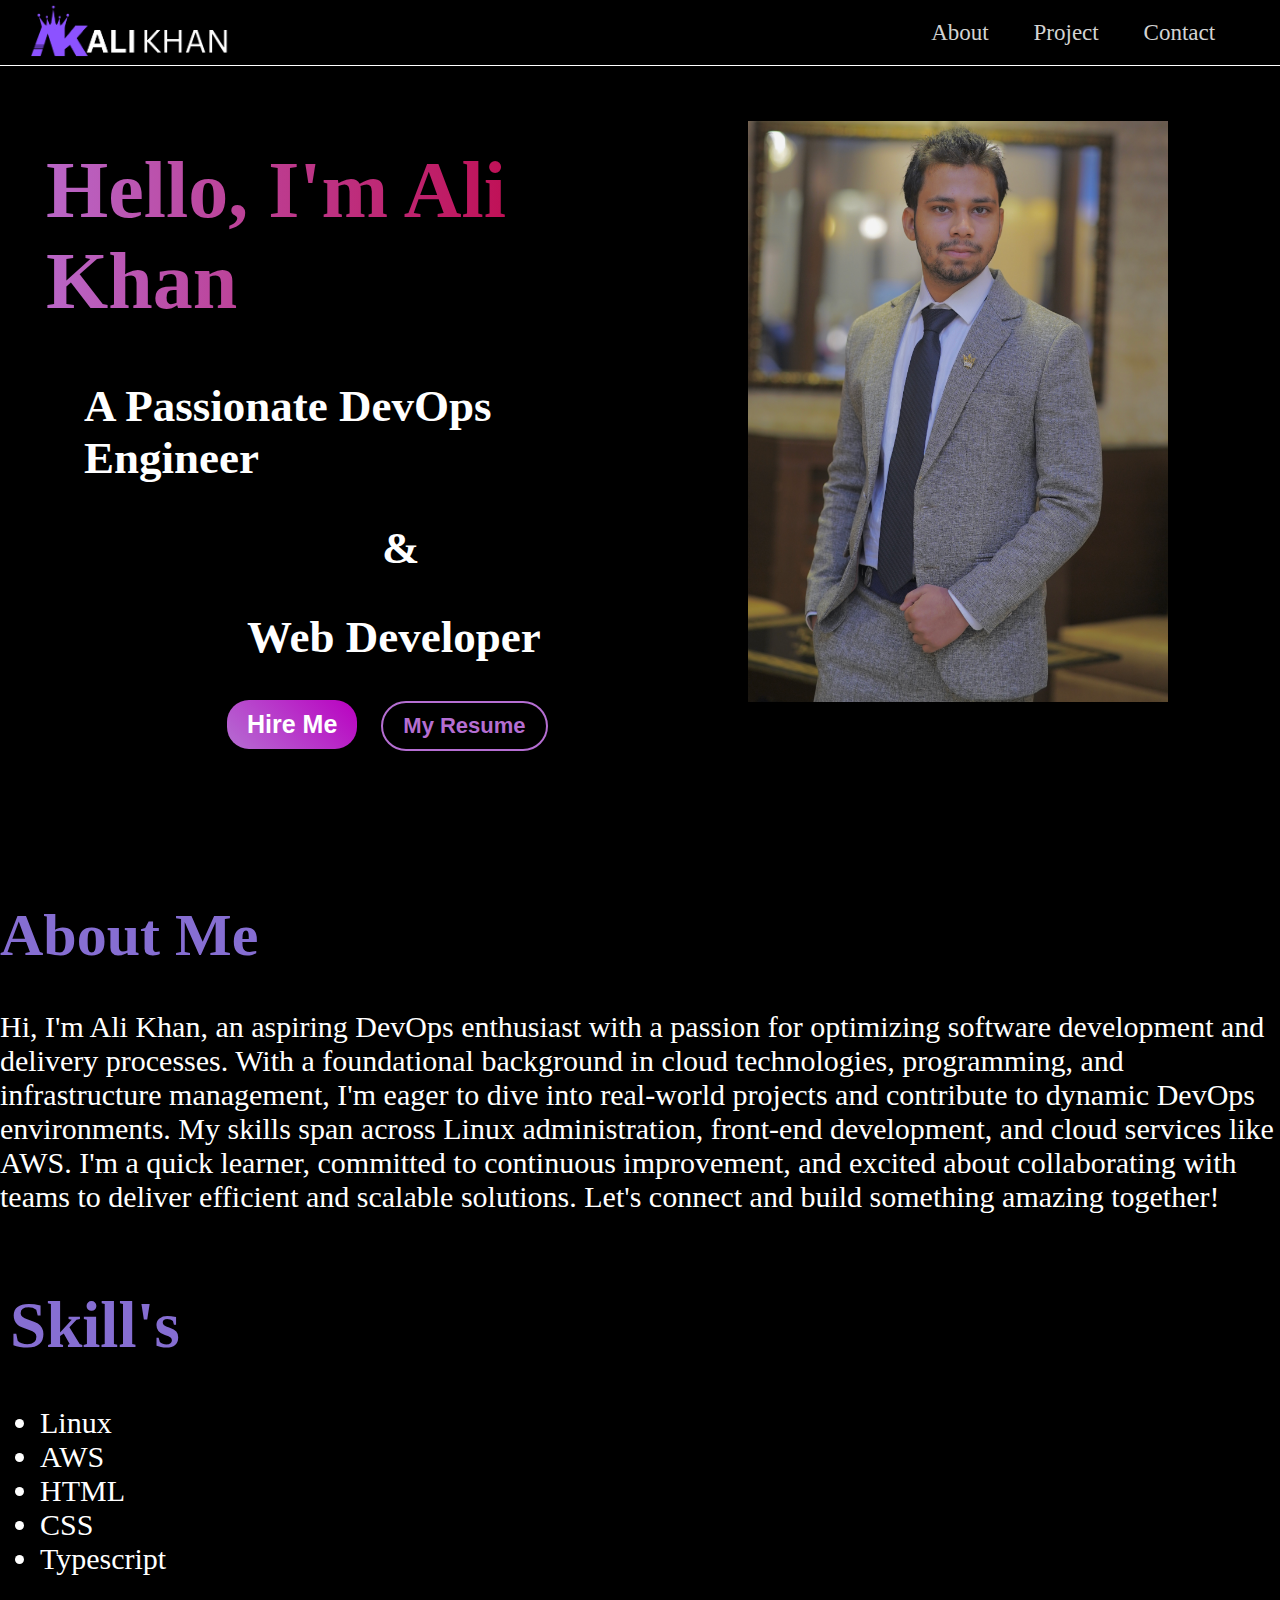
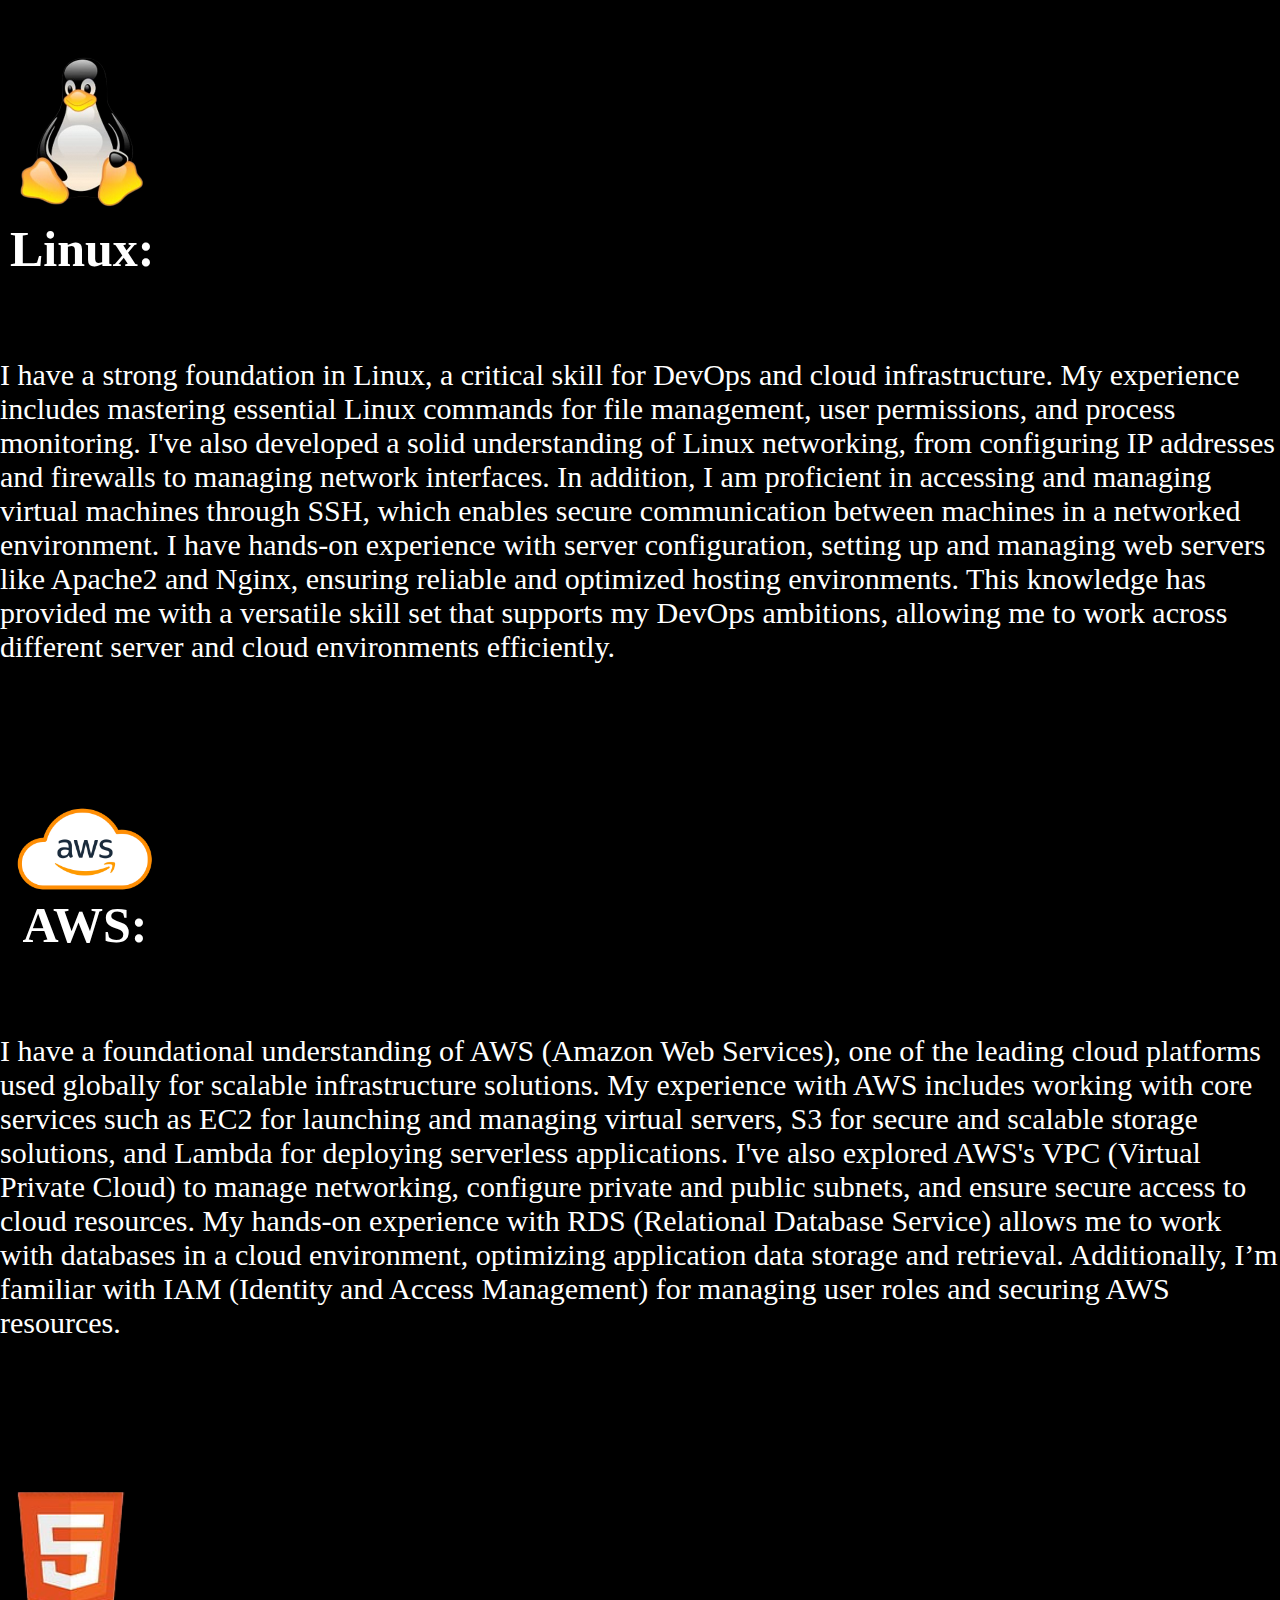
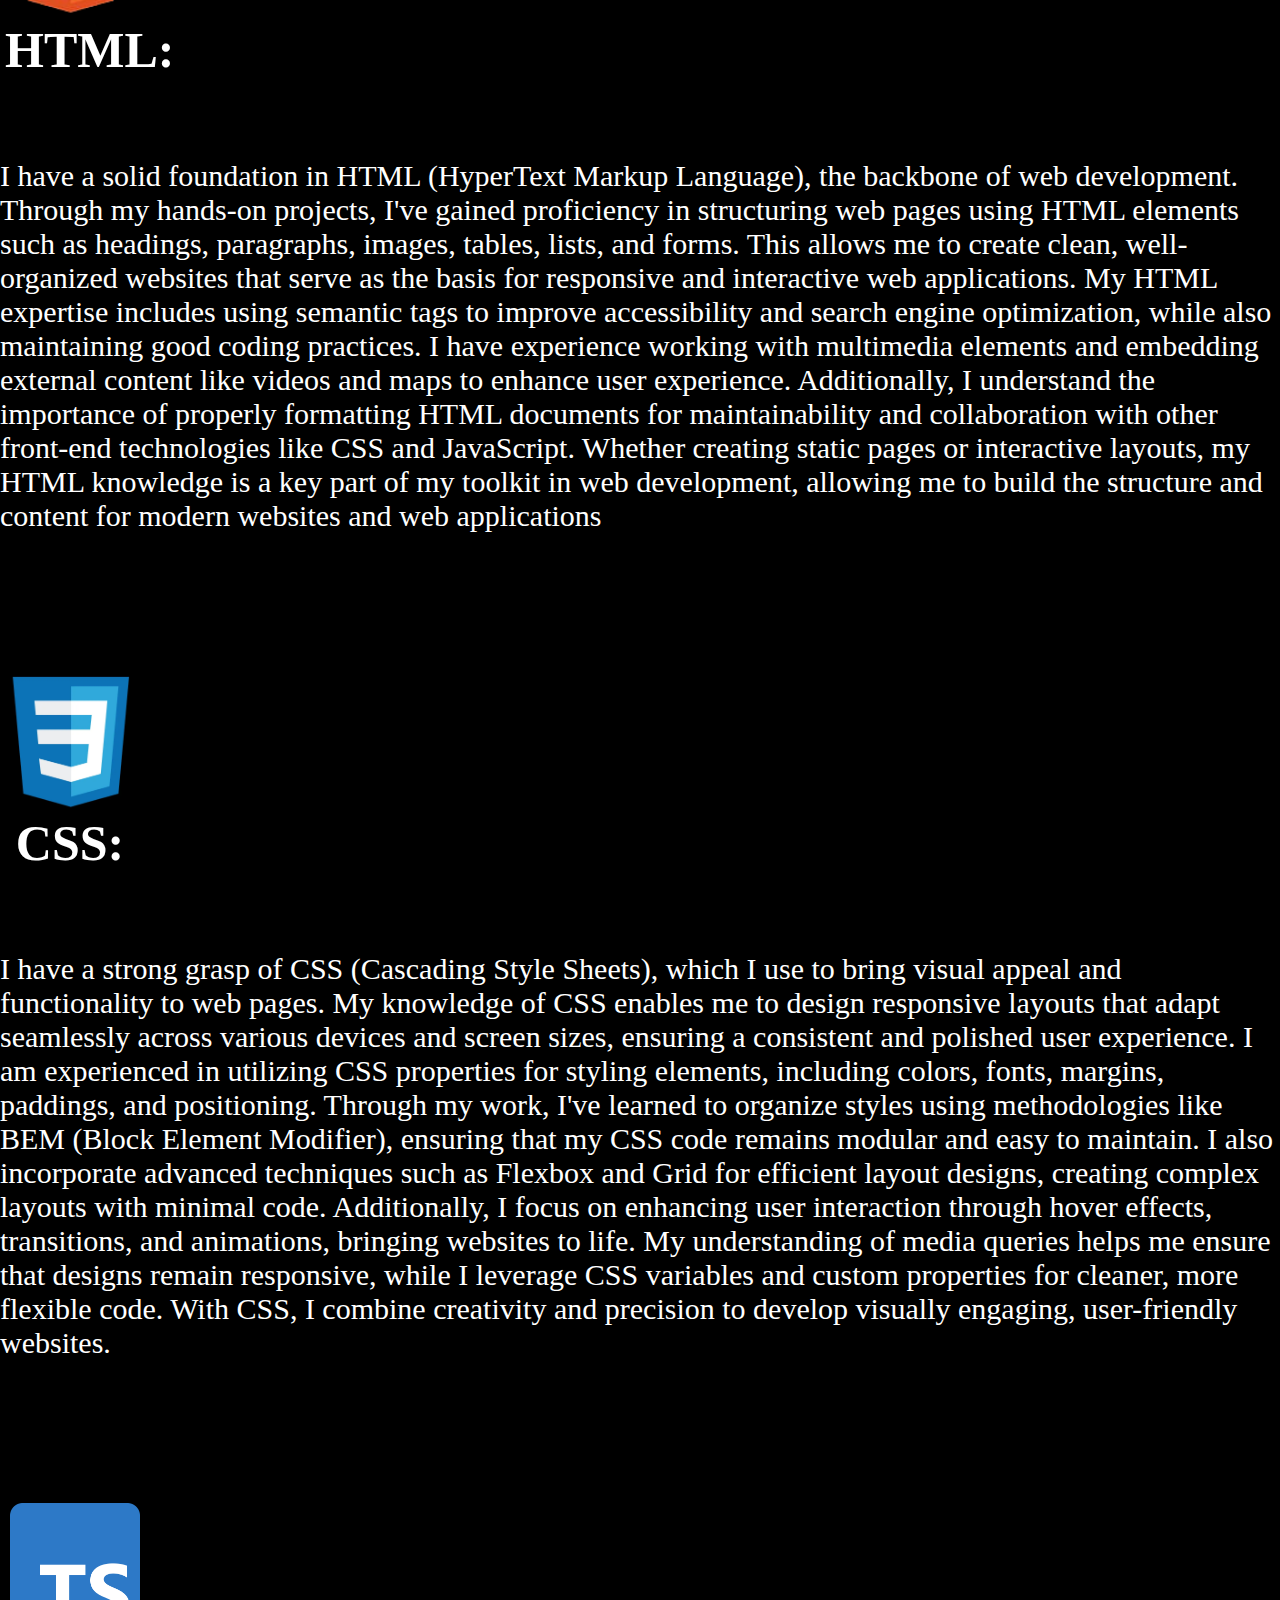
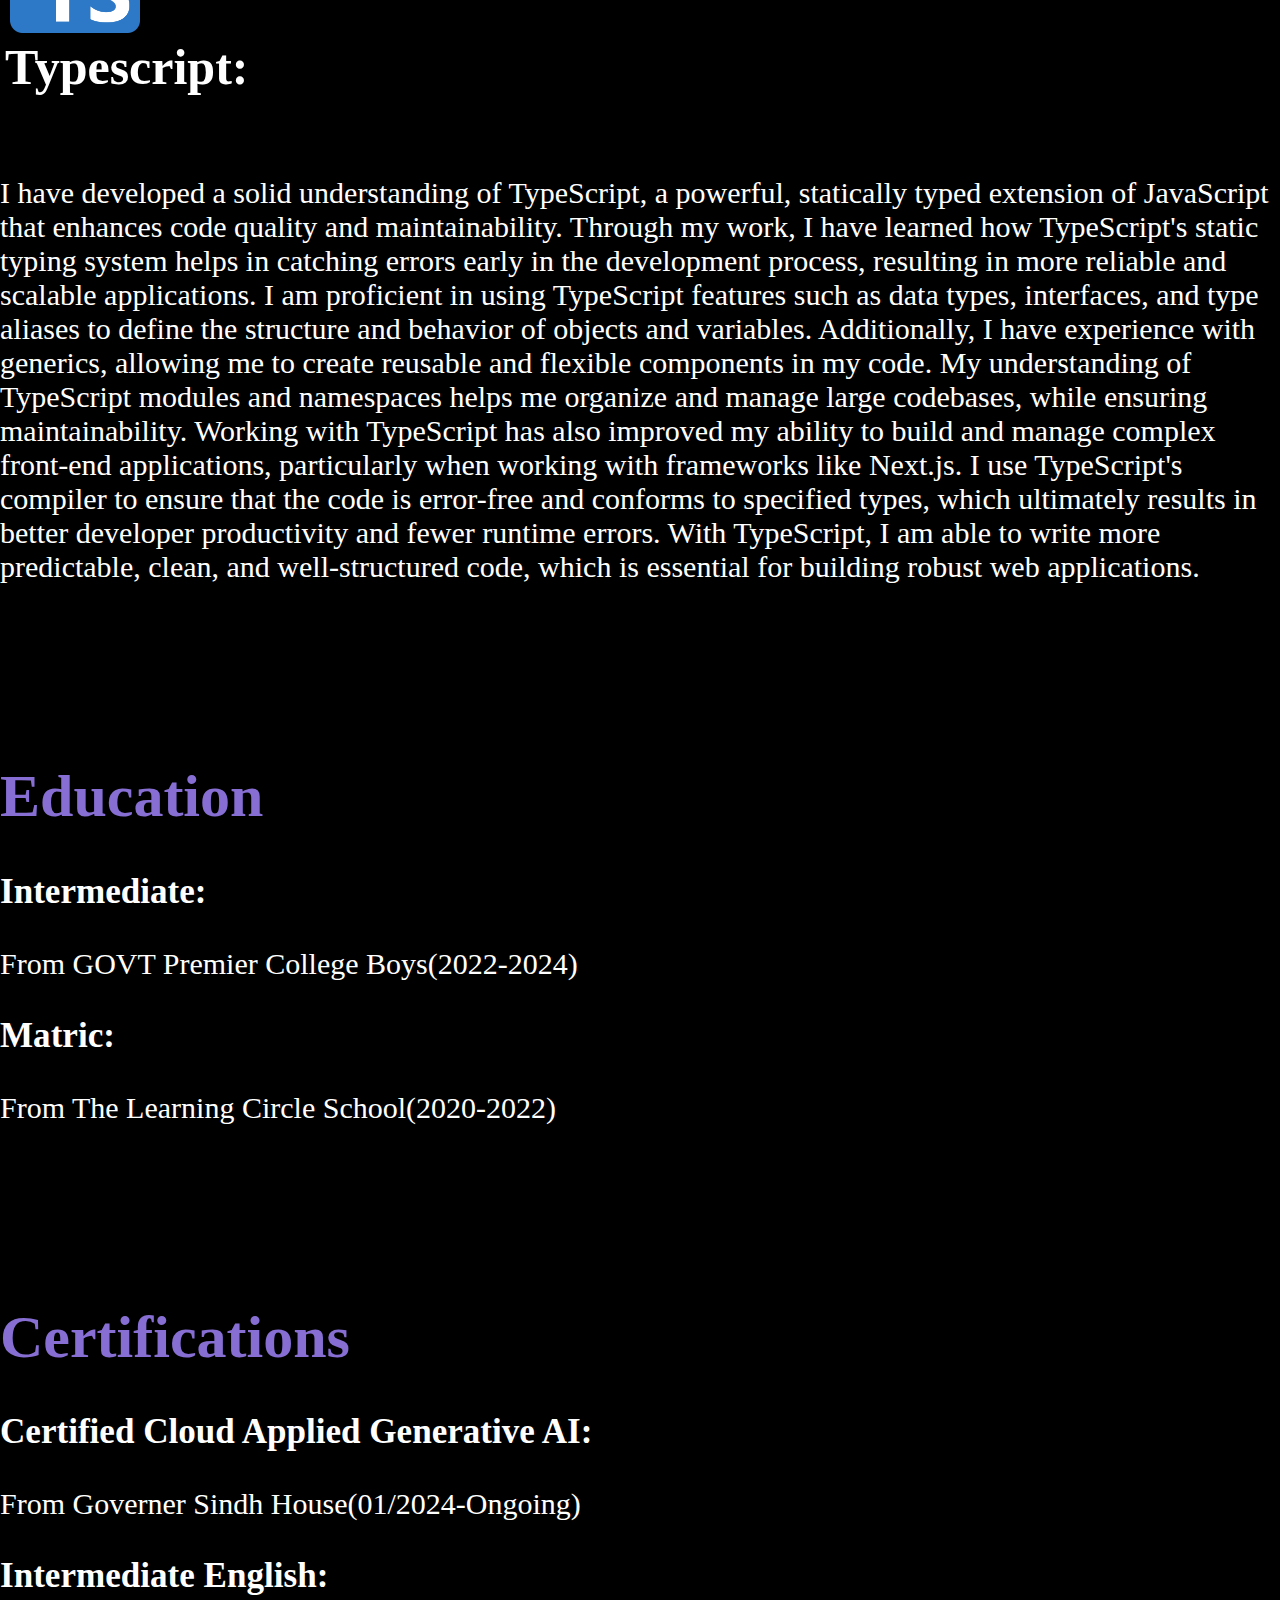
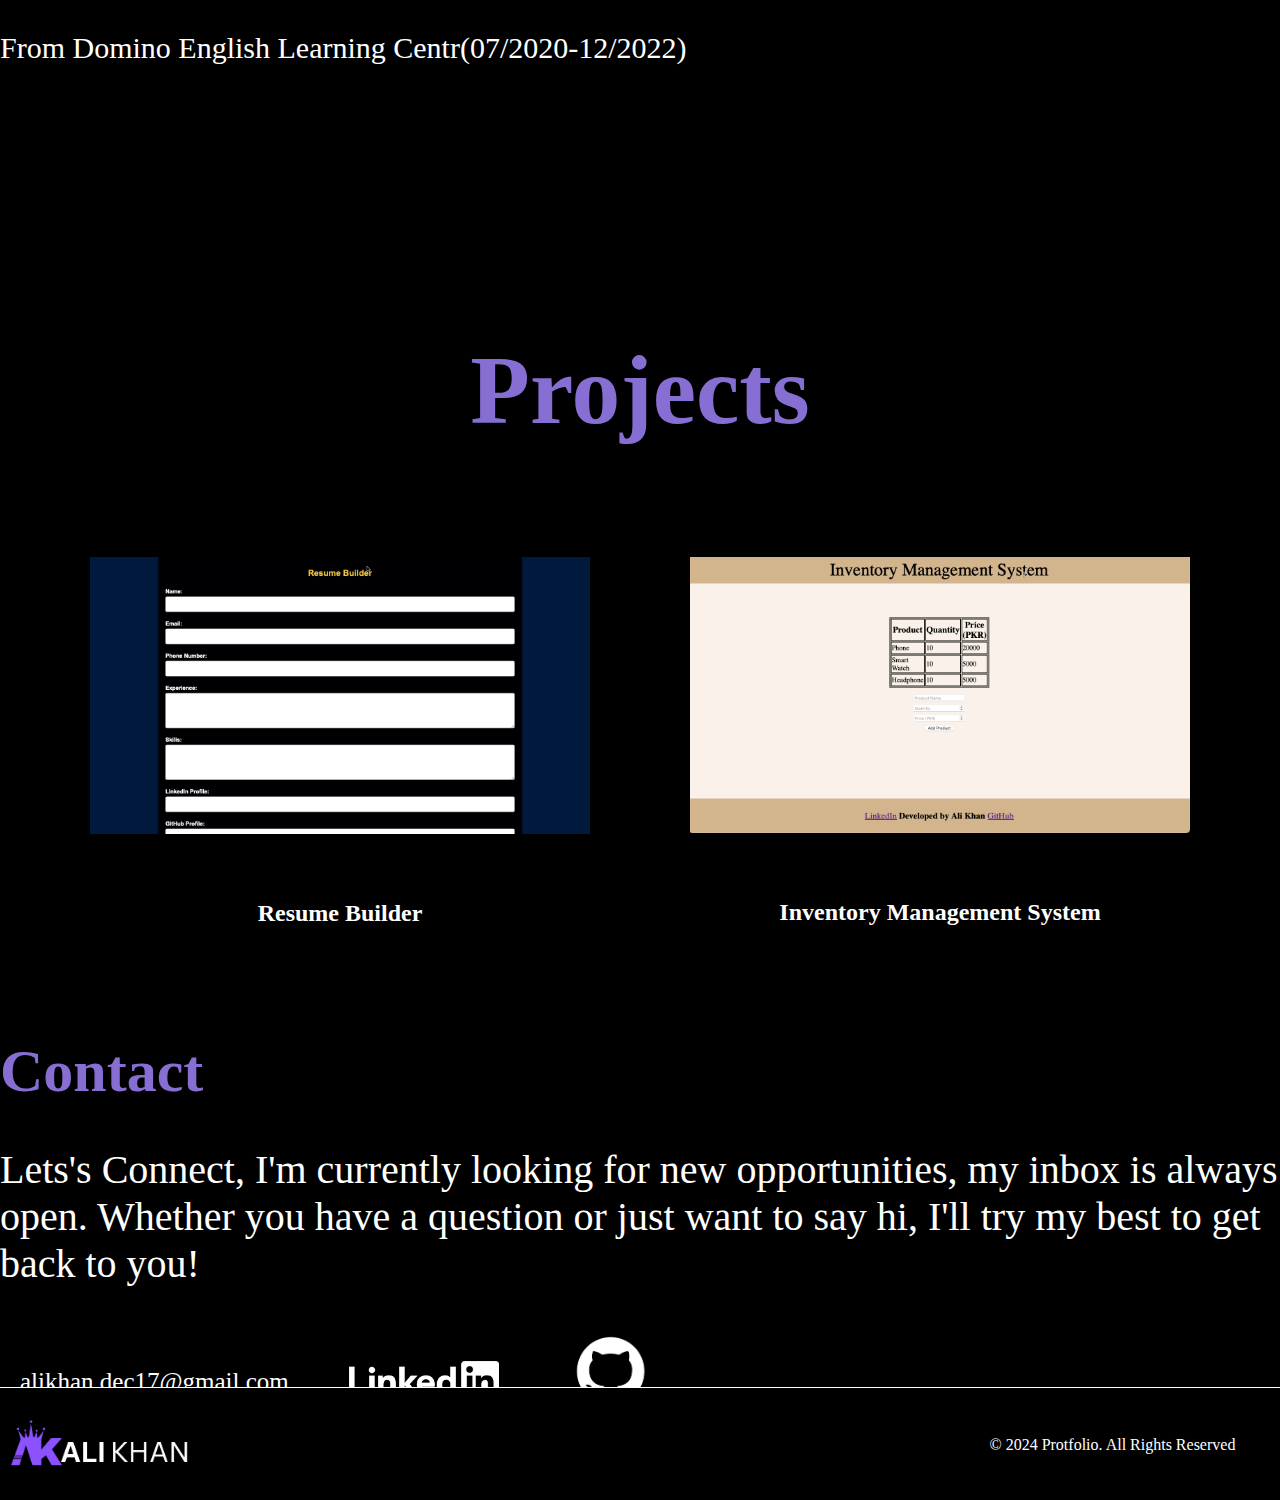
<file: index.html>
<!DOCTYPE html>
<html lang="en">
<head>
    <meta charset="UTF-8">
    <meta name="viewport" content="width=device-width, initial-scale=1.0">
    <title>Document</title>
    <link rel="stylesheet" href="styles.css">
</head>
<body id="body" class="body">
    <header class="header">
        <div>
            <a href="#body"><img class="logo" src="Add a subheading.png" alt="Logo"></a>
            
        </div>
        <div>
            <ul>
                <li><a  href="#habout">About</a></li>
                <li><a  href="#hproject">Project</a></li>
                <li><a  href="#hcontact">Contact</a></li>
            </ul>
        </div>
        </header>
      <div class="container">
       <div class="heading">
            <h1 class="heading1">Hello, I'm Ali Khan</class=></span>
            <h2 class="heading2">A Passionate DevOps Engineer</class=></span>
            <h2 class="heading3">&</h2>
            <h2  class="heading4">Web Developer</h2>

            
                <a href="#hcontact"><button class="button1">Hire Me</button></a>
                <a target="_self" href="./Resume.html"><button class="button2">My Resume</button></a>

            
            
            
       </div>
        
        <div>
        <img class="image" src="745037FD-7E06-4B07-B57B-FF4C6B2727CA.jpeg" alt="Profile Pic">
        </div>

      </div>

      <div id="habout"> </div>
      <br>
        <div  class="About">
            <h1 class="habout">About Me</h1>
            <p>Hi, I'm Ali Khan, an aspiring DevOps enthusiast with a passion for optimizing software development and delivery processes. With a foundational background in cloud technologies, programming, and infrastructure management, I'm eager to dive into real-world projects and contribute to dynamic DevOps environments. My skills span across Linux administration, front-end development, and cloud services like AWS. I'm a quick learner, committed to continuous improvement, and excited about collaborating with teams to deliver efficient and scalable solutions. Let's connect and build something amazing together!</p>
        </div>

        <div class="skills">
            <h1 class="h1skills">Skill's</h1>
            <ul class="ul">
                <li>Linux</li>
                <li>AWS</li>
                <li>HTML</li>
                <li>CSS</li>
                <li>Typescript</li>
            </ul>
        </div>

        <br>
        <br>
        

        <div>
       
        <div class="container2">
            <img class="imglinux" src="linux-kernel-operating-systems-free-and-open-source-software-unix-like-linux-removebg-preview.png" alt="linux logo">
            <h3 class="imgtext">Linux:</h3>
        </div>

        <p class="plinux">I have a strong foundation in Linux, a critical skill for DevOps and cloud infrastructure. My experience includes mastering essential Linux commands for file management, user permissions, and process monitoring. I've also developed a solid understanding of Linux networking, from configuring IP addresses and firewalls to managing network interfaces.

            In addition, I am proficient in accessing and managing virtual machines through SSH, which enables secure communication between machines in a networked environment. I have hands-on experience with server configuration, setting up and managing web servers like Apache2 and Nginx, ensuring reliable and optimized hosting environments. This knowledge has provided me with a versatile skill set that supports my DevOps ambitions, allowing me to work across different server and cloud environments efficiently.</p>
        </div>

   <br>
   <br>
   <br>
   <br>
   <br>
   <br>



        <div>
       
            <div class="container3">
                <img class="imgAWS" src="Amazon-Web-Services-AWS-Logo.png" alt="AWS logo">
                <h3 class="hAWS">AWS:</h3>
            </div>
    
            <p class="AWS">I have a foundational understanding of AWS (Amazon Web Services), one of the leading cloud platforms used globally for scalable infrastructure solutions. My experience with AWS includes working with core services such as EC2 for launching and managing virtual servers, S3 for secure and scalable storage solutions, and Lambda for deploying serverless applications.

                I've also explored AWS's VPC (Virtual Private Cloud) to manage networking, configure private and public subnets, and ensure secure access to cloud resources. My hands-on experience with RDS (Relational Database Service) allows me to work with databases in a cloud environment, optimizing application data storage and retrieval. Additionally, I’m familiar with IAM (Identity and Access Management) for managing user roles and securing AWS resources.</p>
        </div>

    <br>
    <br>
    <br>
    <br>
    <br>
    <br>
     
     
     
             <div>
            
                 <div class="container4">
                     <img class="imgHTML" src="html-5-html-5-logo-wallpaper-thumb-removebg-preview.png" alt="CSS logo">
                     <h3 class="hHTML">HTML:</h3>
                 </div>
         
                 <p class="HTML">I have a solid foundation in HTML (HyperText Markup Language), the backbone of web development. Through my hands-on projects, I've gained proficiency in structuring web pages using HTML elements such as headings, paragraphs, images, tables, lists, and forms. This allows me to create clean, well-organized websites that serve as the basis for responsive and interactive web applications.

                    My HTML expertise includes using semantic tags to improve accessibility and search engine optimization, while also maintaining good coding practices. I have experience working with multimedia elements and embedding external content like videos and maps to enhance user experience. Additionally, I understand the importance of properly formatting HTML documents for maintainability and collaboration with other front-end technologies like CSS and JavaScript.
                    
                    Whether creating static pages or interactive layouts, my HTML knowledge is a key part of my toolkit in web development, allowing me to build the structure and content for modern websites and web applications</p>
             </div>
     
            
    <br>
    <br>
    <br>
    <br>
    <br>
    <br>
          
          
          
                  <div>
                 
                      <div class="container5">
                          <img class="imgCSS" src="css-icon1720860981.logowik.com copy.png" alt="CSS logo">
                          <h3 class="hHTML">CSS:</h3>
                      </div>
              
                      <p class="CSS">I have a strong grasp of CSS (Cascading Style Sheets), which I use to bring visual appeal and functionality to web pages. My knowledge of CSS enables me to design responsive layouts that adapt seamlessly across various devices and screen sizes, ensuring a consistent and polished user experience.

                        I am experienced in utilizing CSS properties for styling elements, including colors, fonts, margins, paddings, and positioning. Through my work, I've learned to organize styles using methodologies like BEM (Block Element Modifier), ensuring that my CSS code remains modular and easy to maintain. I also incorporate advanced techniques such as Flexbox and Grid for efficient layout designs, creating complex layouts with minimal code.
                        
                        Additionally, I focus on enhancing user interaction through hover effects, transitions, and animations, bringing websites to life. My understanding of media queries helps me ensure that designs remain responsive, while I leverage CSS variables and custom properties for cleaner, more flexible code.
                        
                        With CSS, I combine creativity and precision to develop visually engaging, user-friendly websites.</p>
                  </div>         

    <br>
    <br>
    <br>
    <br>
    <br>
    <br>
        
        <div>
       
            <div class="container6">
                <img class="imgTS" src="Typescript_logo_2020.svg.png" alt="TS logo">
                <h3 class="hTS">Typescript:</h3>
            </div>
    
            <p class="TS">I have developed a solid understanding of TypeScript, a powerful, statically typed extension of JavaScript that enhances code quality and maintainability. Through my work, I have learned how TypeScript's static typing system helps in catching errors early in the development process, resulting in more reliable and scalable applications.

                I am proficient in using TypeScript features such as data types, interfaces, and type aliases to define the structure and behavior of objects and variables. Additionally, I have experience with generics, allowing me to create reusable and flexible components in my code. My understanding of TypeScript modules and namespaces helps me organize and manage large codebases, while ensuring maintainability.
                
                Working with TypeScript has also improved my ability to build and manage complex front-end applications, particularly when working with frameworks like Next.js. I use TypeScript's compiler to ensure that the code is error-free and conforms to specified types, which ultimately results in better developer productivity and fewer runtime errors.
                
                With TypeScript, I am able to write more predictable, clean, and well-structured code, which is essential for building robust web applications.</p>
        </div>
    

    <br>
    <br>
    <br>
    <br>
    <br>
    <br>

    
        <div class="Education">
            <h1 class="heducation">Education</h1>
            <h3>Intermediate:</h3>
            <p>From GOVT Premier College Boys(2022-2024)</p>

            <h3>Matric:</h3>
            <p>From The Learning Circle School(2020-2022)</p>
            
        
         </div>   

    <br>
    <br>
    <br>
    <br>
    <br>
    <br>
        

         <div class="Certifications">
             <h1 class="hcertification">Certifications</h1>
             <h3>Certified Cloud Applied Generative AI:</h3>
             <p>From Governer Sindh House(01/2024-Ongoing)</p>

             <h3>Intermediate English:</h3>
             <p>From Domino English Learning Centr(07/2020-12/2022)</p>
        
    
          </div>   
    <br>
    <br>
    <br>
    <br>
    <br>
    <br id="hproject">
       


         <section class="projects" id="projects">
            <h2 class="hproject">Projects</h2>
            <div class="project-container">
                <div class="project">
                    <!-- <img  src="Screenshot 2024-09-11 at 7.19.22 PM.png" alt="Project 1"> -->
                    <a target="_blank" href="https://resume-builder-project-of-hackathon-giaic.vercel.app" class="view-project"> <img  src="Screenshot 2024-09-11 at 7.19.22 PM.png" alt="Project 1"></a>
                    <h3>Resume Builder</h3>
                </div>
        
                <div class="project">
                    <a target="_blank" href="https://inventory-manage-system.vercel.app" class="view-project"><img src="Screenshot 2024-09-14 at 1.25.28 PM.png" alt="Project 2"></a>
                    <h3>Inventory Management System</h3>
                </div>
                <!-- Add more projects in similar format -->
            </div>
        </section>

        <div class="contact">
            <h1 id="hcontact">Contact</h1>
            <p>Lets's Connect, I'm currently looking for new opportunities, my inbox is always open. Whether you have a question or just want to say hi, I'll try my best to get back to you!</p>
    
        </div>

        <div class="contacts">

        <div> 
            <a class="email" href="mailto:alikhan.dec17@gmail.com">alikhan.dec17@gmail.com</a>
        </div>

        <div>
            <a target="_blank" href="https://www.linkedin.com/in/ali-khan-8694162b7/"> <img class="linkdin" src="1656997167linkedin-logo-white.webp" alt="linkdinlogo"></a>
        </div>

        <div>
            <a target="_blank" href="https://github.com/AliKhan17dec"> <img class="github" src="github-logo-git-hub-icon-with-text-on-white-and-black-background-free-vector.jpg" alt="githublogo"></a>
        </div>

        </div>
        
        


        
    
    <footer class="footer">
        <div>
            <img class="logo2" src="Add a subheading.png" alt="Logo">
        </div>
        
        <div>
            <p>© 2024 Protfolio. All Rights Reserved</p>
        </div>    
    </footer>
</body>
</html>
</file>
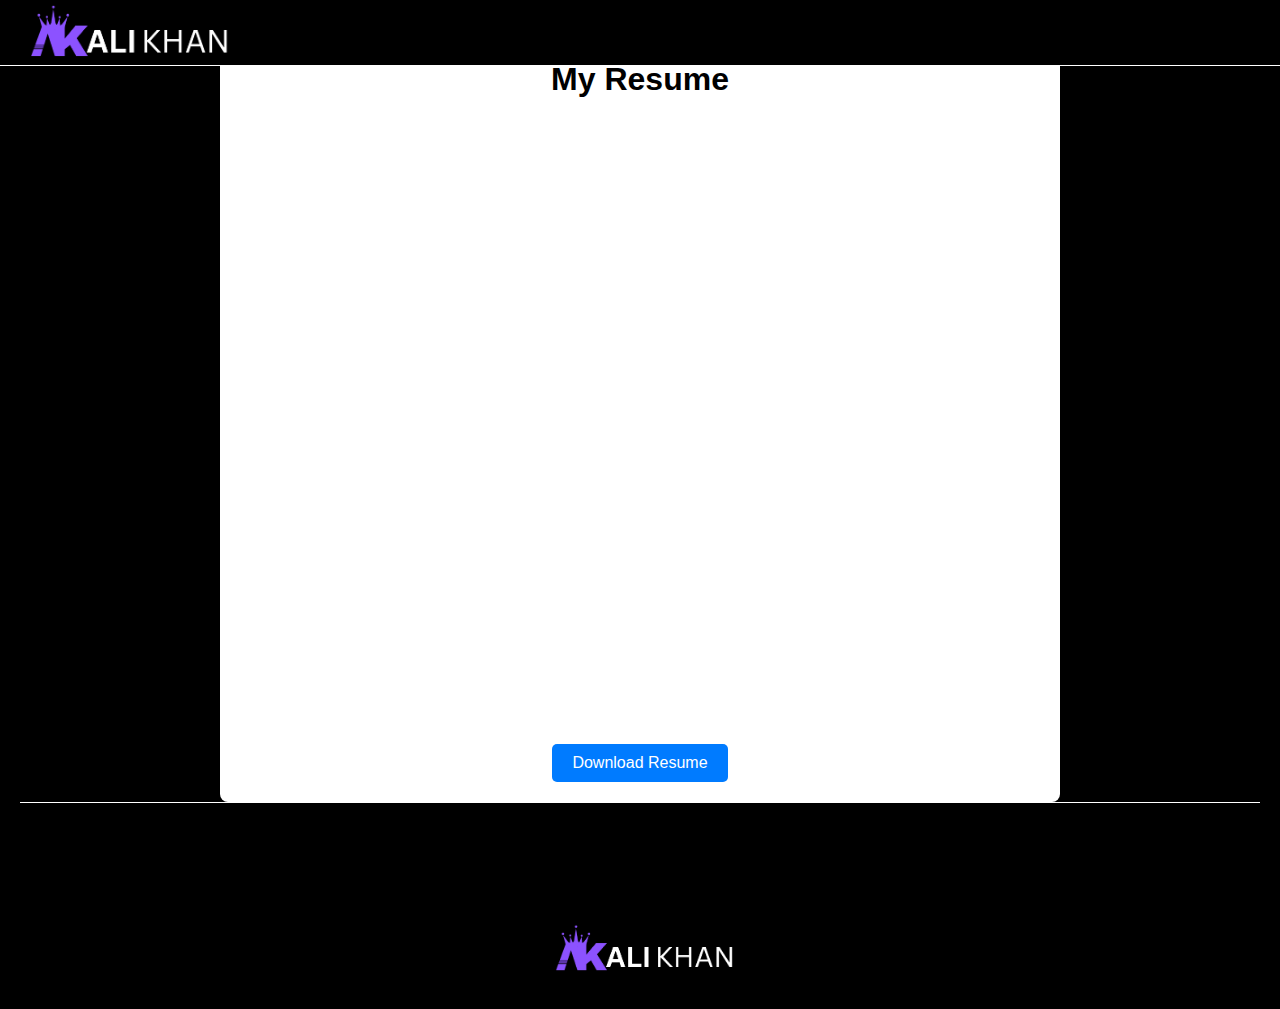
<file: Resume.html>
<!DOCTYPE html>
<html lang="en">
<head>
    <meta charset="UTF-8">
    <meta name="viewport" content="width=device-width, initial-scale=1.0">
    <title>My Resume</title>
    <link rel="stylesheet" href="resume.css">
    
</head>
<body>

    <header class="header">
        <div>
            <a target="_self" href="./index.html"><img class="logo" src="Add a subheading.png" alt="Logo"></a>
            
        </div>
        
        </header>

    <div class="container">
        <h1>My Resume</h1>

        <!-- Embed the PDF file -->
        <iframe src="ALIResume.pdf"></iframe>

        <!-- Download Button -->
        <div class="download-btn">
            <a href="ALIResume.pdf" download="My_Resume.pdf">Download Resume</a>
        </div>
    </div>

    <footer class="footer"></footer>
        <div>
            <img class="logo2" src="Add a subheading.png" alt="Logo">
        </div>
        
        <div>
            <p>© 2024 Protfolio. All Rights Reserved</p>
        </div>    
    </footer>

</body>
</html>
</file>
<file: styles.css>
html, body {
    overflow-x: hidden;
}

.body{
    background-color: black;
    height: 7900px;
    margin: 0px;
    padding: 0px;
    display: flex;
    flex-direction: column;
}
    

header{
    position: fixed;
    width: 100%;
    height: 5%;
    display: flex;
    align-items: center;
    justify-content: space-between;
    padding: 10px 0px;
    top: 0%;
    left: 0%;
    right: 0%;
    background-color: black;
    border-bottom: 0.1px solid white;
}

.logo{
    width: 200px;
    cursor: pointer;
    padding-left: 30px;
}

header ul{
    list-style: none;
    width: 80%;
    text-align: right;
    padding-right: 60px;
    font-size: larger;
}

header ul li{
    display: inline-block;
    margin: 10px 20px;
    
}

header ul li a{
    color:lightgray;
    font-size: larger;
    text-decoration: none;
}

.container {
    display: flex;
    align-items: center; /* Vertically align items */
    justify-content: center; /* Horizontally center the container */
    height: 100vh; /* Full viewport height */
    padding: 2px;
    background-color: black;
}

.heading1 {
    font-size: 80px;
    padding-left: 44px;
    padding-top: 0px;
    background-image: linear-gradient(to right , #b96ed2, #c10040 ); /* Define your gradient here */
    -webkit-background-clip: text;
    -webkit-text-fill-color: transparent;
}


.heading2 {
    font-size: 45px;
    padding-left: 82px;
    color: white;
}

.heading3 {
    font-size: 45px;
    padding-left: 380px;
    color: white;
}

.heading4 {
    font-size: 45px;
    padding-left: 245px;
    color: white;
}

.image {
    margin: 50px;
    float: right;
    width: 420px;
    padding-top: 30px;
  padding-right: 60px;
  padding-bottom: 50px;
  padding-left: 100px;
    
}

.button1 {
    background-image: linear-gradient(45deg, #b56ed2, #ba00c1); /* Gradient from yellow to red */
    color: white; /* Text color */
    border: none; /* Remove border */
    padding: 10px 20px; /* Padding for the button */
    font-size: 25px; /* Text size */
    font-weight: bold; /* Make the text bold */
    border-radius: 22px; /* Rounded corners */
    cursor: pointer; /* Show pointer on hover */
    transition: all 0.3s ease; /* Smooth hover transition */
    margin-left: 225px;
}

.button1:hover {
    background-image: linear-gradient(45deg, #ba00c1, #b56ed2); /* Reverse the gradient on hover */
    color: white; /* Keep text color white */
}

.button2 {
    background-color: transparent; /* No background color */
    color: #b56ed2; /* Text color */
    border: 2px solid #b56ed2; /* Border color matches text color */
    padding: 10px 20px; /* Padding for the button */
    font-size: 22px; /* Text size */
    font-weight: bold; /* Make the text bold */
    border-radius: 25px; /* Rounded corners */
    cursor: pointer; /* Show pointer on hover */
    transition: all 0.3s ease; /* Smooth hover transition */
    margin-left: 20px;
}

.button2:hover {
    background-color: #b56ed2; /* Background color on hover */
    color: white; /* Change text color on hover */
}




.About {
    color: white;
    font-size: 30px;
}

.habout {
    color: #866ed2;
}

.skills {
    color: white;
}


.h1skills {
    padding-left: 10px;
    font-size: 65px;
    color: #866ed2;
    
}


.ul{
    font-size: 30px;
    color: white;
}

.container2 {
    
    display: inline-block; /* Ensures the container wraps the image */
    text-align: center; /* Centers the text */

}


.imglinux {
    padding-left: 10px ;
    margin: 5px;
    float: left;
    width: 130px;
}

.imgtext {
    color: white;
    font-size: 50px;   
    padding-left: 10px; 

}

.plinux {
    color: white;
    padding-top: 0px ;
    font-size: 30px;
}

.container3 {
    
    display: inline-block; /* Ensures the container wraps the image */
    text-align: center; /* Centers the text */
}


.imgAWS {
    padding-left: 5px ;
    margin: 5px;
    float: left;
    width: 150px;
}

.hAWS {
    color: white;
    font-size: 50px;   
    padding-left: 5px; 

}

.AWS {
    color: white;
    padding-top: 0px ;
    font-size: 30px;
}

.container4 {
    
    display: inline-block; /* Ensures the container wraps the image */
    text-align: center; /* Centers the text */
}


.imgHTML {
    padding-left: 5px ;
    margin: 5px;
    float: left;
    width: 130px;
}

.hHTML {
    color: white;
    font-size: 50px;   
    padding-left: 5px; 

}

.HTML {
    color: white;
    padding-top: 0px ;
    font-size: 30px;
}


.container5 {
    
    display: inline-block; /* Ensures the container wraps the image */
    text-align: center; /* Centers the text */
}


.imgCSS {
    padding-left: 5px ;
    margin: 5px;
    float: left;
    width: 120px;
}

.hCSS {
    color: white;
    font-size: 50px;   
    padding-left: 5px; 

}

.CSS {
    color: white;
    padding-top: 0px ;
    font-size: 30px;
}

.container6 {
    
    display: inline-block; /* Ensures the container wraps the image */
    text-align: center; /* Centers the text */
}


.imgTS {
    padding-left: 5px ;
    margin: 5px;
    float: left;
    width: 130px;
}

.hTS {
    color: white;
    font-size: 50px;   
    padding-left: 5px; 

}

.TS {
    color: white;
    padding-top: 0px ;
    font-size: 30px;
}


.Education {
    color: white;
    font-size: 30px;
}

.heducation {
    color: #866ed2;
}

.Certifications {
    color: white;
    font-size: 30px;
}

.hcertification {
    color: #866ed2;
}

.projects {
    color: white;
    font-size: 65px;
}

/* Container styling */
.projects {
    padding: 50px;
    background-color: black;
    text-align: center;
}

.hproject {
    color: #866ed2;
}

.project-container {
    display: grid;
    grid-template-columns: repeat(auto-fit, minmax(300px, 1fr));
    gap: 20px;
    margin-top: 20px;
}


/* Project card styling */
.project {
    background-color: black;
    border-radius: 10px;
    box-shadow: 0 4px 8px rgba(0,0,0,0.1);
    overflow: hidden;
    transition: transform 0.3s ease, box-shadow 0.3s ease;
}

.project:hover {
    transform: translateY(-10px);
    box-shadow: 0 8px 16px rgba(0,0,0,0.2);
}

.project img {
    width: 100%;
    height: auto;
    object-fit: cover;
}

.project h3 {
    margin: 20px 0;
    font-size: 1.5rem;
    color: white;
}

.view-project {
    display: inline-block;
    margin: 20px;
    padding: 10px 20px;
    color: black;
    text-decoration: none;
    border-radius: 5px;
    transition: background-color 0.3s ease;
}



@media (max-width: 768px) {
    .project-container {
        grid-template-columns: 1fr;
    }
}

.contact {
    color: white;
    align-items: center;
    font-size: 40px;
}

#hcontact {
    color: #866ed2;
    font-size: 60px;
       
}


.linkdin {
    width: 10px;
}



.footer {
    width: 100%;
    height: 120px;
    display: flex;
    align-items: center;
    justify-content: space-between;
    background-color: black;
    margin-top: auto;
    border-top: 0.1px solid white;
    
}


.logo2 {
    width: 180px;
    cursor: pointer;
    padding-left: 10px;
    padding-top: 1px;
}

footer p {
    list-style: none;
    width: 90%;
    text-align: right;
    padding-right: 200px;
    color: white;
    padding-top: 1px;
    vertical-align: bottom;
}

.contacts {
    width: 50%;
    height: 10px;
    display: flex;
    align-items: center;
    justify-content: space-between;
    background-color: black;
    margin-top: 50px;
    margin-left: 20px;

    
}
.email {
    font-size: 25px;
    color: white;
}

.linkdin {
    width: 150px;
}

.github {
    width: 100px;
}
</file>
<file: resume.css>
body {
    font-family: Arial, sans-serif;
    margin: 0;
    padding: 20px;
    background-color: black;
    text-align: center;
    height: 100px;
}

header{
    position: fixed;
    width: 100%;
    height: 5%;
    display: flex;
    align-items: center;
    justify-content: space-between;
    padding: 10px 0px;
    top: 0%;
    left: 0%;
    right: 0%;
    background-color: black;
    border-bottom: 0.1px solid white;
}

.logo{
    width: 200px;
    cursor: pointer;
    padding-left: 30px;
}



.container {
    max-width: 800px;
    margin: 0 auto;
    background-color: white;
    padding: 20px;
    border-radius: 8px;
    box-shadow: 0 0 10px rgba(0, 0, 0, 0.1);
}
iframe {
    width: 100%;
    height: 600px;
    border: none;
}
.download-btn {
    margin-top: 20px;
}
.download-btn a {
    display: inline-block;
    background-color: #007bff;
    color: white;
    padding: 10px 20px;
    text-decoration: none;
    border-radius: 5px;
    font-size: 16px;
}
.download-btn a:hover {
    background-color: #0056b3;
}

.footer {
    width: 100%;
    height: 120px;
    display: flex;
    align-items: center;
    justify-content: space-between;
    background-color: black;
    margin-top: auto;
    border-top: 0.1px solid white;
    
}


.logo2 {
    width: 180px;
    cursor: pointer;
    padding-left: 10px;
    padding-top: 1px;
}

footer p {
    list-style: none;
    width: 90%;
    text-align: right;
    padding-right: 200px;
    color: white;
    padding-top: 1px;
    vertical-align: bottom;
}
</file>
